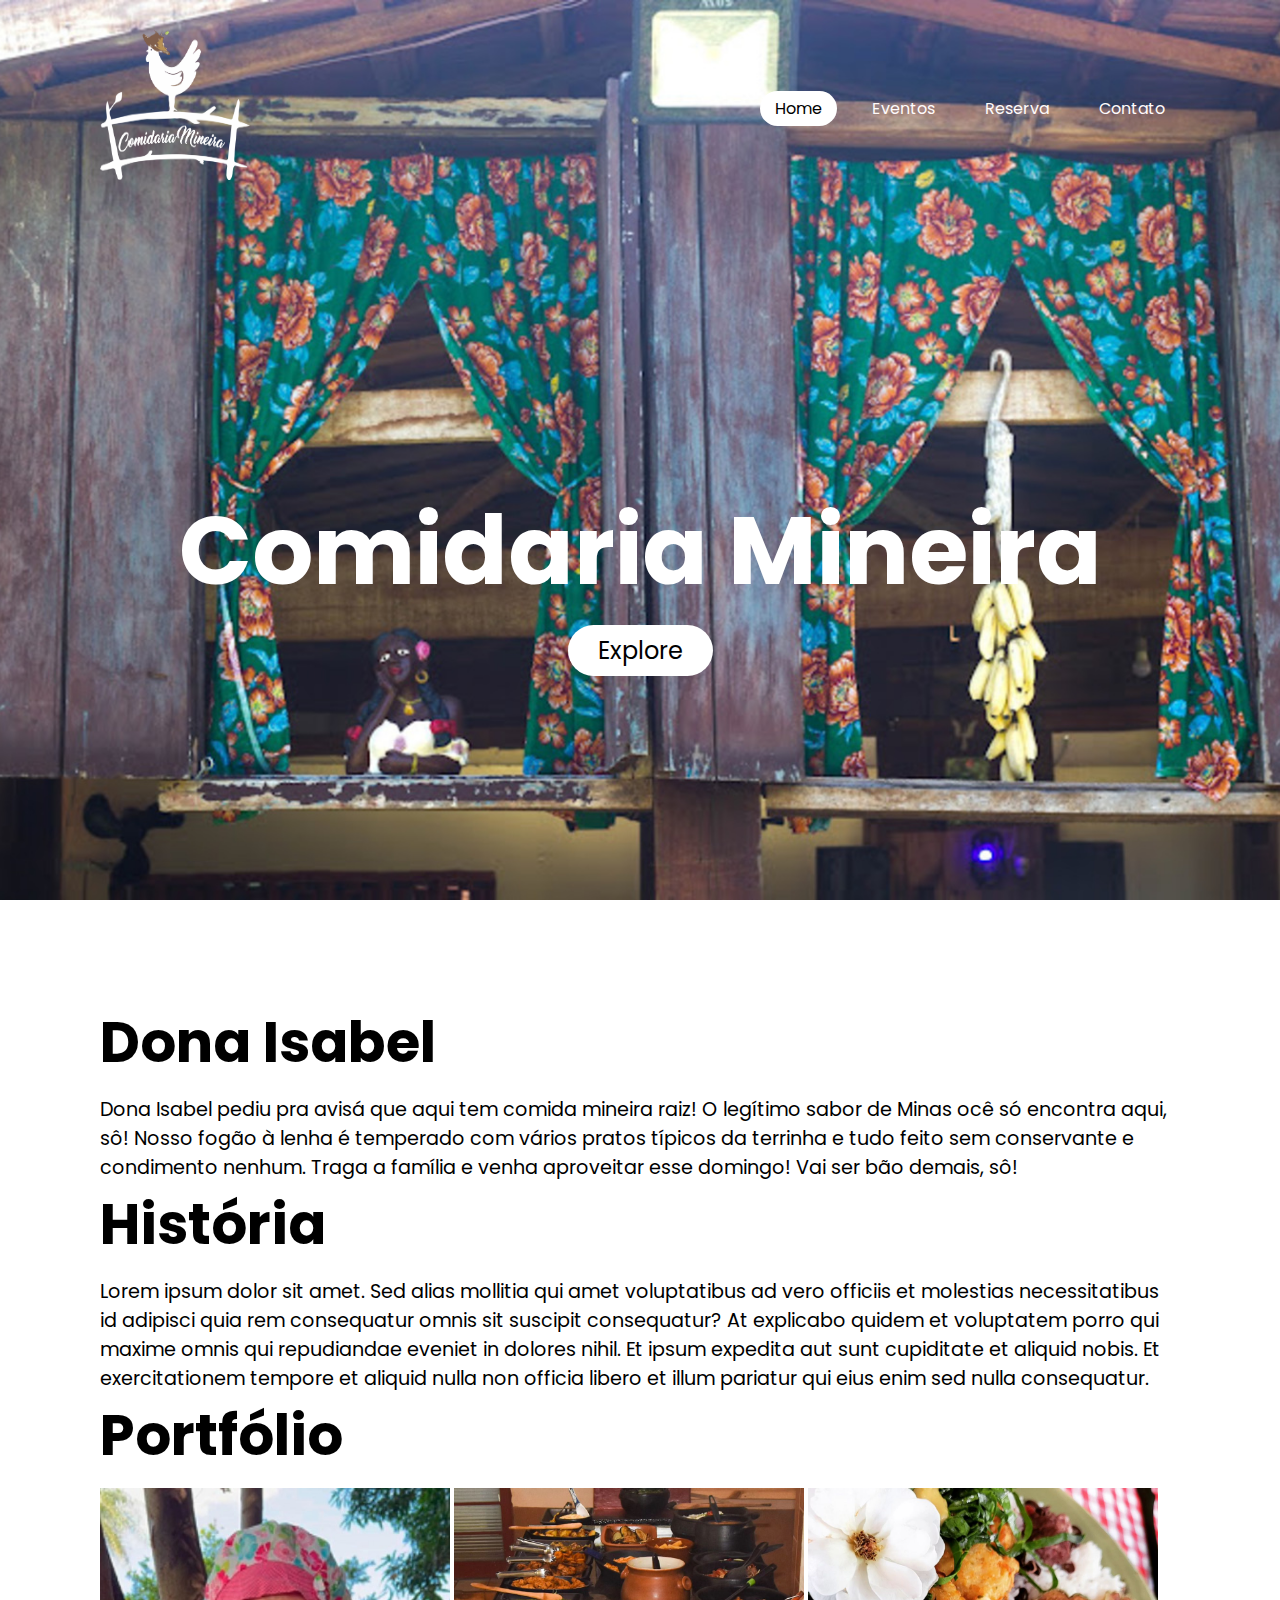
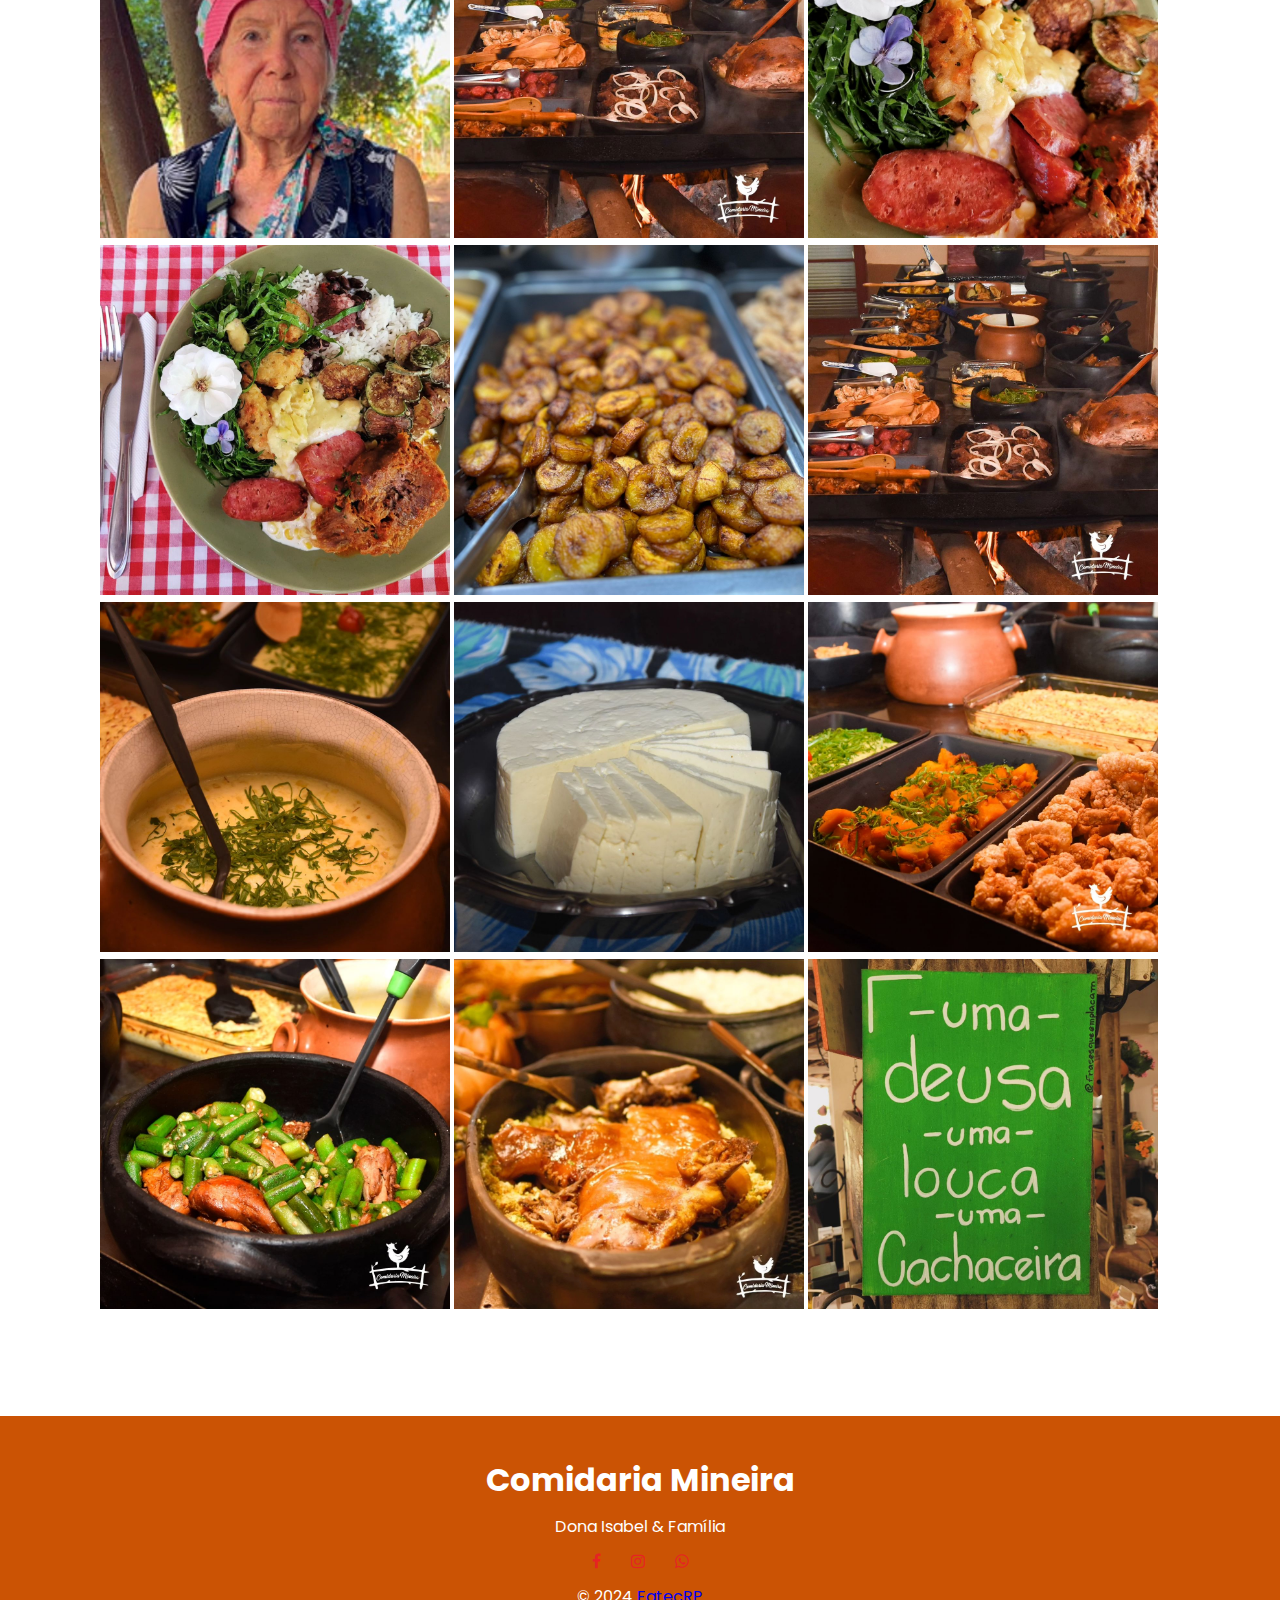
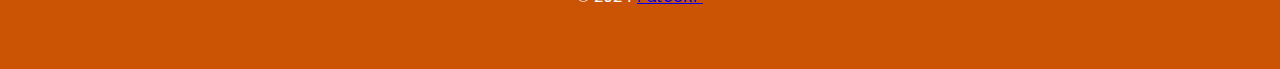
<file: index.html>
<!DOCTYPE html>
<html lang="pt-BR">
<head>
    <meta charset="UTF-8">
    <meta name="viewport" content="width=device-width, initial-scale=1.0">
    <link rel="stylesheet" type="text/css" href="estilo.css">
    <link rel="stylesheet" href="https://cdnjs.cloudflare.com/ajax/libs/font-awesome/4.7.0/css/font-awesome.min.css">
    <link rel="shortcut icon" href="LOGO-OFICIAL-FINAL.ico" type="image/x-icon">
    <title>Comidaria Mineira</title>
    
    
</head>
<body>
    
    
    <header>
        <a href="index.html"><img class="logo" src="LOGO OFICIAL FINAL branca.jpg" alt="Logo" width="150" height="150"></a>
        
   



    
        <nav>
            <ul>
                <li><a href="index.html" class="active">Home</a></li>
               
                <li><a href="eventos.html">Eventos</a></li>
                <li><a href="https://api.whatsapp.com/send?phone=551738081156" aria-label="WhatsApp">Reserva</a></li>
                
                <li><a href="Contact.html">Contato</a></li>
                
                
            </ul>
        </nav>
    </header>

    

    <section>
        <h2 id="text">Comidaria Mineira</h2>
        <a href="#sec" id="btn">Explore</a>
    </section>

    <div class="sec" id="sec">
        <h2>Dona Isabel</h2>
        <p>Dona Isabel pediu pra avisá que aqui tem comida mineira raiz! O legítimo sabor de Minas ocê só encontra aqui, sô! Nosso fogão à lenha é temperado com vários pratos típicos da terrinha e tudo feito sem conservante e condimento nenhum. Traga a família e venha aproveitar esse domingo! Vai ser bão demais, sô!</p>

        <p><h2>História</h2></p>
        <p>Lorem ipsum dolor sit amet. Sed alias mollitia qui amet voluptatibus ad vero officiis et molestias necessitatibus id adipisci quia rem consequatur omnis sit suscipit consequatur? At explicabo quidem et voluptatem porro qui maxime omnis qui repudiandae eveniet in dolores nihil. Et ipsum expedita aut sunt cupiditate et aliquid nobis. Et exercitationem tempore et aliquid nulla non officia libero et illum pariatur qui eius enim sed nulla consequatur.</p>

        <h2>Portfólio</h2>
        <div class="portfolio">
            <img width="350" height="350" src="img1.jpg" alt="Portfolio Image 1"/>
            <img width="350" height="350" src="img2.jpg" alt="Portfolio Image 2"/>
            <img width="350" height="350" src="img3.jpg" alt="Portfolio Image 3"/>
            <img width="350" height="350" src="img4.jpg" alt="Portfolio Image 4"/>
            <img width="350" height="350" src="img5.jpg" alt="Portfolio Image 5"/>
            <img width="350" height="350" src="img6.jpg" alt="Portfolio Image 6"/>
            <img width="350" height="350" src="img7.jpg" alt="Portfolio Image 7"/>
            <img width="350" height="350" src="img8.jpg" alt="Portfolio Image 8"/>
            <img width="350" height="350" src="img9.jpg" alt="Portfolio Image 9"/>
            <img width="350" height="350" src="img10.jpg" alt="Portfolio Image 10"/>
            <img width="350" height="350" src="img11.jpg" alt="Portfolio Image 11"/>
            <img width="350" height="350" src="img12.jpg" alt="Portfolio Image 12"/>
        </div>
    </div>

    <footer>
        <div class="footer-content">
            <h3>Comidaria Mineira</h3>
            <p>Dona Isabel & Família</p>
            <ul class="socials">
                <li><a href="https://www.facebook.com/comidariamineira/?locale=pt_BR" aria-label="Facebook"><i class="fa fa-facebook"></i></a></li>
                <li><a href="https://www.instagram.com/comidaria_mineira/" aria-label="Instagram"><i class="fa fa-instagram"></i></a></li>
                <li><a href="https://api.whatsapp.com/send?phone=551738081156" aria-label="WhatsApp"><i class="fa fa-whatsapp"></i></a></li>
            </ul>
            <p>&copy; 2024 <a href="#">FatecRP</a></p>
        </div>
    </footer>
    
</body>
</html>
</file>
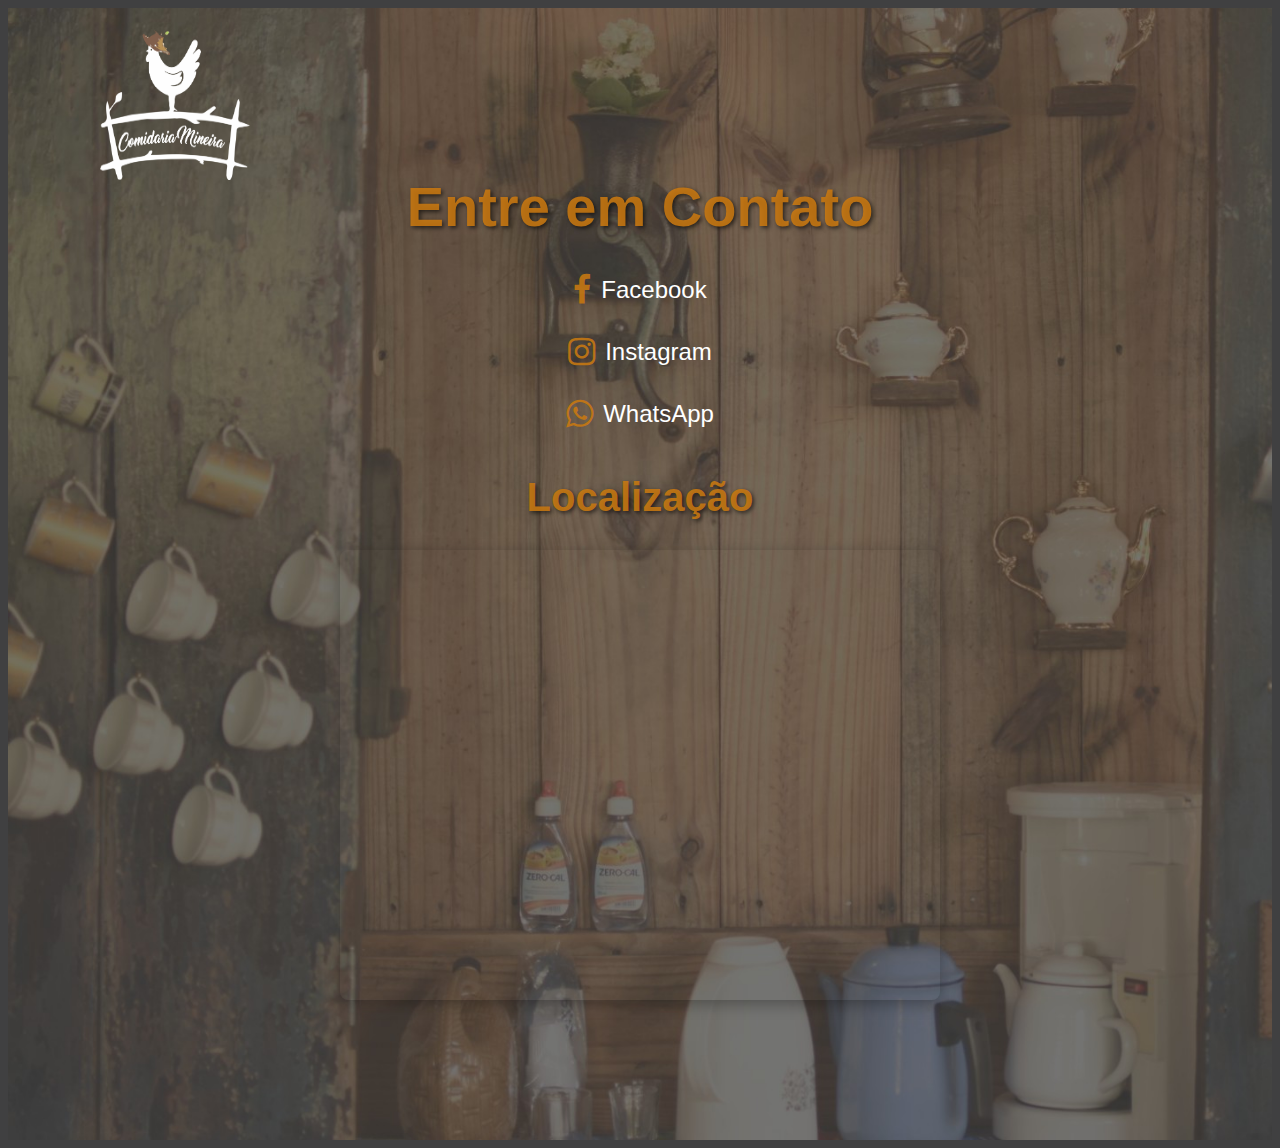
<file: Contact.html>
<!DOCTYPE html>
<html lang="pt-BR">
   
<head>
    <meta charset="UTF-8">
    <meta name="viewport" content="width=device-width, initial-scale=1.0">
    <link rel="stylesheet" type="text/css" href="contato.css"> <!-- Nova folha de estilo -->
    <link rel="stylesheet" href="https://cdnjs.cloudflare.com/ajax/libs/font-awesome/4.7.0/css/font-awesome.min.css">
    <link rel="shortcut icon" href="LOGO-OFICIAL-FINAL.ico" type="image/x-icon">

    
    <title>Contato - Comidaria Mineira</title>
</head>
<body>
   
    <header>
        <a href="index.html"><img class="logo" src="LOGO OFICIAL FINAL branca.jpg" alt="Logo" width="150" height="150"></a>
 
        
        <nav>
            <ul>
                <li><a href="index.html" class="active">Home</a></li>
 
                <li><a href="eventos.html">Eventos</a></li>
                <li><a href="https://api.whatsapp.com/send?phone=551738081156" aria-label="WhatsApp">Reserva</a></li>
                <li><a href="Contact.html">Contato</a></li>
                
                
            </ul>
        </nav>
    </header>
 
    <section>
        <h2>Entre em Contato</h2>

        <div class="contact-info">
            <div class="contact-item">
                <i class="fa fa-facebook fa-2x"></i>
                <a href="https://www.facebook.com/comidariamineira/?locale=pt_BR" target="_blank">Facebook</a>
            </div>
            <div class="contact-item">
                <i class="fa fa-instagram fa-2x"></i>
                <a href="https://www.instagram.com/comidaria_mineira/" target="_blank">Instagram</a>
            </div>
            <div class="contact-item">
                <i class="fa fa-whatsapp fa-2x"></i>
                <a href="https://api.whatsapp.com/send?phone=551738081156" target="_blank">WhatsApp</a>
            </div>
        </div>

        <h3>Localização</h3>
        <div class="map-container">
            <iframe src="https://www.google.com/maps/embed?pb=!1m18!1m12!1m3!1d29821.94190993699!2d-49.329010399999994!3d-20.882417099999998!2m3!1f0!2f0!3f0!3m2!1i1024!2i768!4f13.1!3m3!1m2!1s0x94bc4b7db07c2201%3A0xa75c89374576afb3!2sComidaria%20Mineira!5e0!3m2!1spt-BR!2sbr!4v1726974770866!5m2!1spt-BR!2sbr" width="600" height="450" style="border:0;" allowfullscreen="" loading="lazy"></iframe>
        </div>
    </section>
    
</body>
</html>
</file>
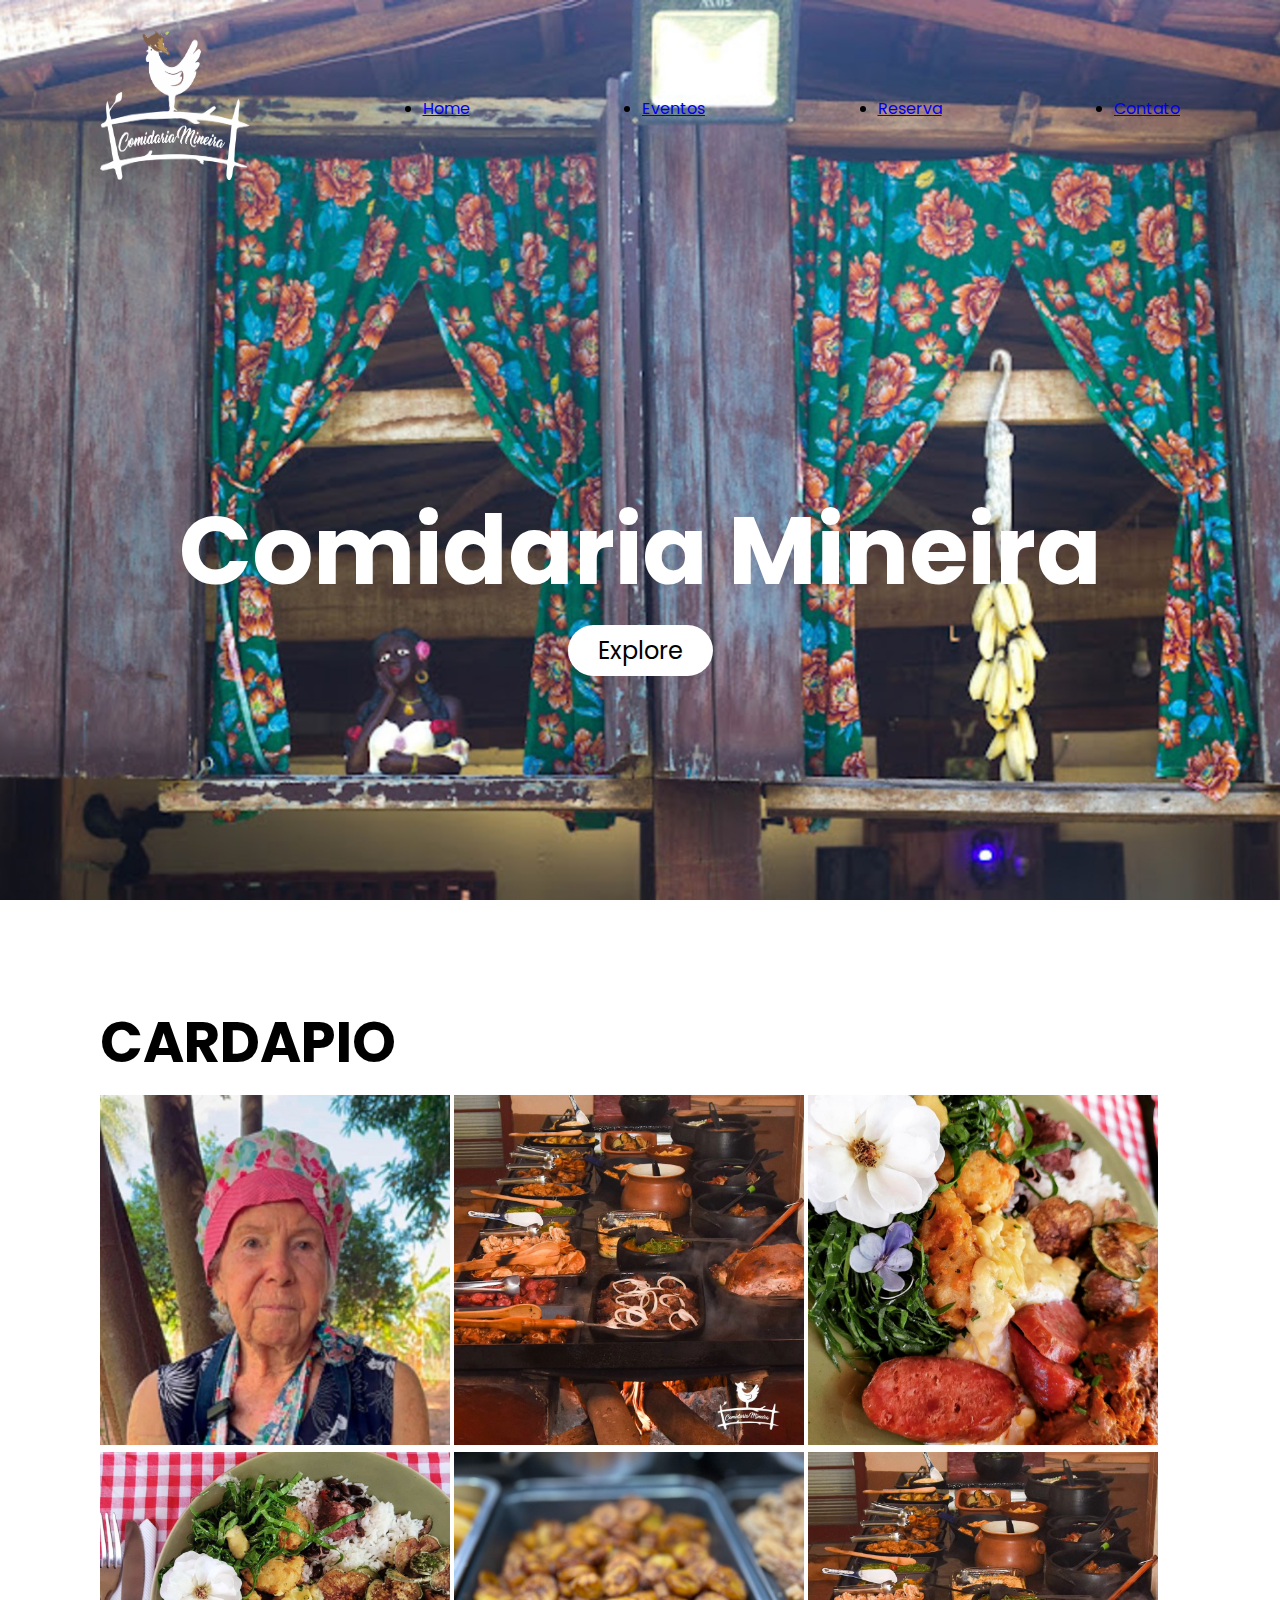
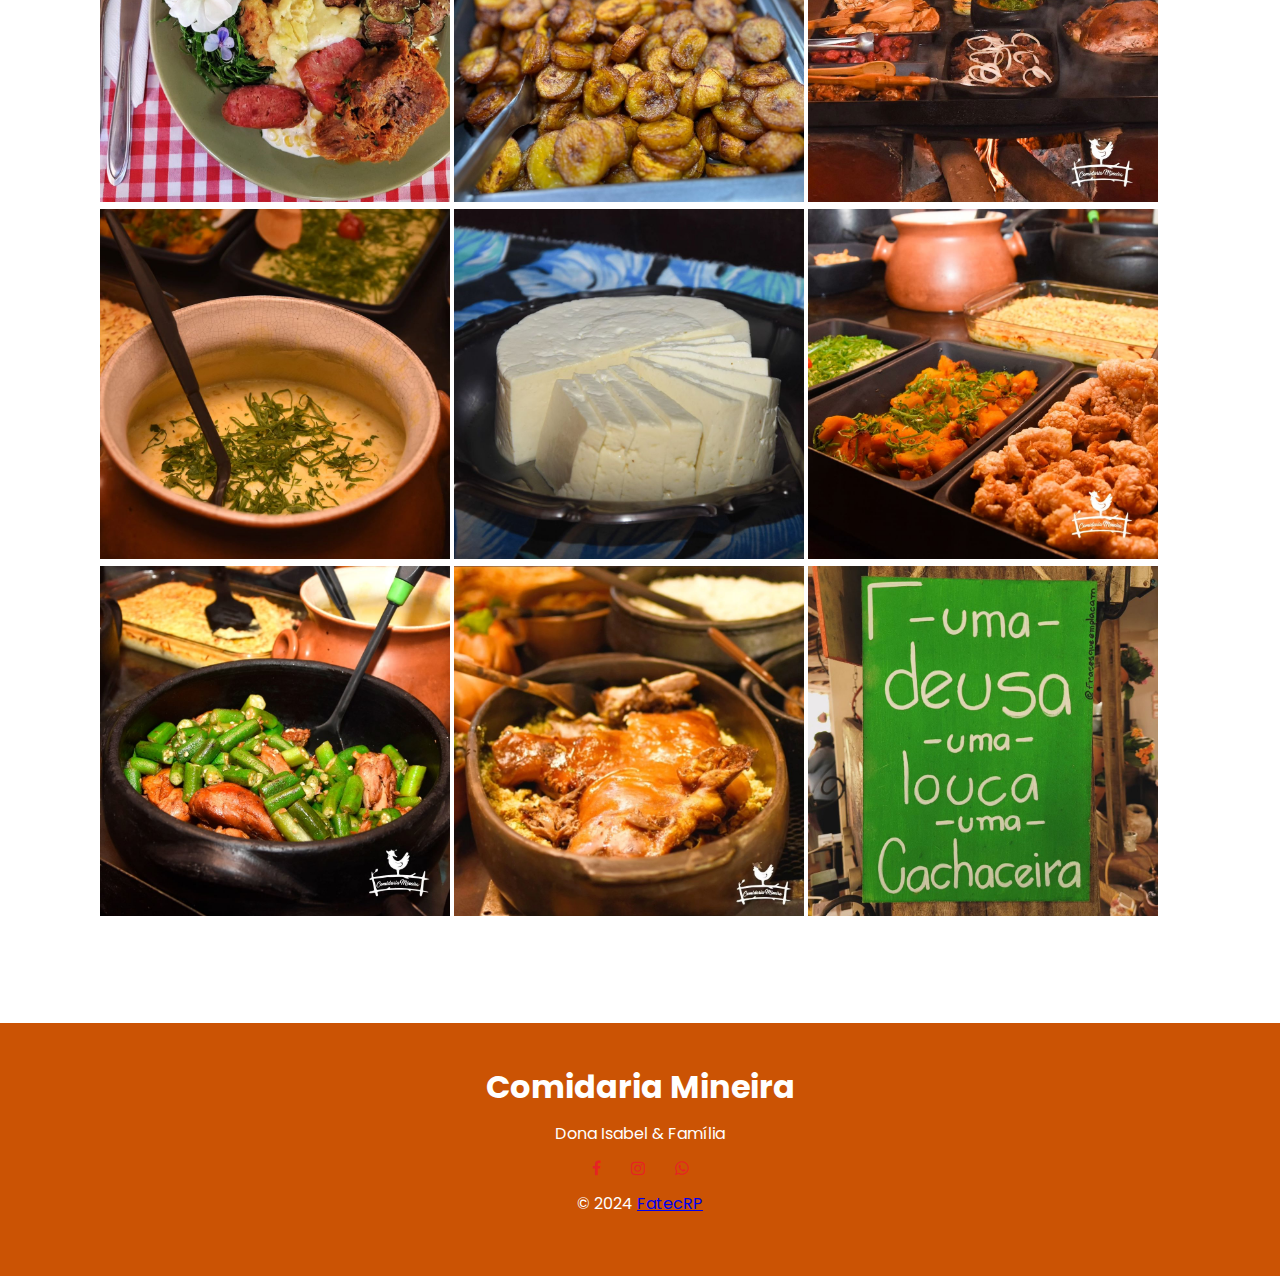
<file: port.html>
<!DOCTYPE html>
<html>
    <head>
        <link rel="stylesheet" type="text/css" href="estilo.css">
        <link rel="stylesheet" href="https://cdnjs.cloudflare.com/ajax/libs/font-awesome/4.7.0/css/font-awesome.min.css">
        <link rel="shortcut icon" href="LOGO-OFICIAL-FINAL.ico" type="image/x-icon">
</head>
<body>
        <header>
            <a href="index.html"><img class="logo" src="LOGO OFICIAL FINAL branca.jpg" alt="Logo" width="150" height="150"></a>
        
                <li><a href="index.html" class="active">Home</a></li>
                <li><a href="eventos.html">Eventos</a></li>
                <li><a href="https://api.whatsapp.com/send?phone=551738081156" aria-label="WhatsApp">Reserva</a></li>
                <li><a href="Contact.html">Contato</a></li>
                
                
            </ul>
        </header>
        <section>
            <h2 id="text">Comidaria Mineira</h2>
            <a href="#sec" id="btn">Explore</a>
        </section>
        

        <div class="sec" id="sec">
            <h2>CARDAPIO</h2>
            <img width="350px" height="350px" src="img1.jpg"/>
            <img width="350px" height="350px" src="img2.jpg"/>
            <img width="350px" height="350px" src="img3.jpg"/>
            <img width="350px" height="350px" src="img4.jpg"/>
            <img width="350px" height="350px" src="img5.jpg"/>
            <img width="350px" height="350px" src="img6.jpg"/>
            <img width="350px" height="350px" src="img7.jpg"/>
            <img width="350px" height="350px" src="img8.jpg"/>
            <img width="350px" height="350px" src="img9.jpg"/>
            <img width="350px" height="350px" src="img10.jpg"/>
            <img width="350px" height="350px" src="img11.jpg"/>
            <img width="350px" height="350px" src="img12.jpg"/>
        </div>

        <footer>
            <div class="footer-content">
                <h3>Comidaria Mineira</h3>
                <p>Dona Isabel & Família</p>
                <ul class="socials">
                    <li><a href="https://www.facebook.com/comidariamineira/?locale=pt_BR" aria-label="Facebook"><i class="fa fa-facebook"></i></a></li>
                    <li><a href="https://www.instagram.com/comidaria_mineira/" aria-label="Instagram"><i class="fa fa-instagram"></i></a></li>
                    <li><a href="https://api.whatsapp.com/send?phone=551738081156" aria-label="WhatsApp"><i class="fa fa-whatsapp"></i></a></li>
                </ul>
                <p>&copy; 2024 <a href="#">FatecRP</a></p>
            </div>
        </footer>
        
    
</body>
</html>
</file>
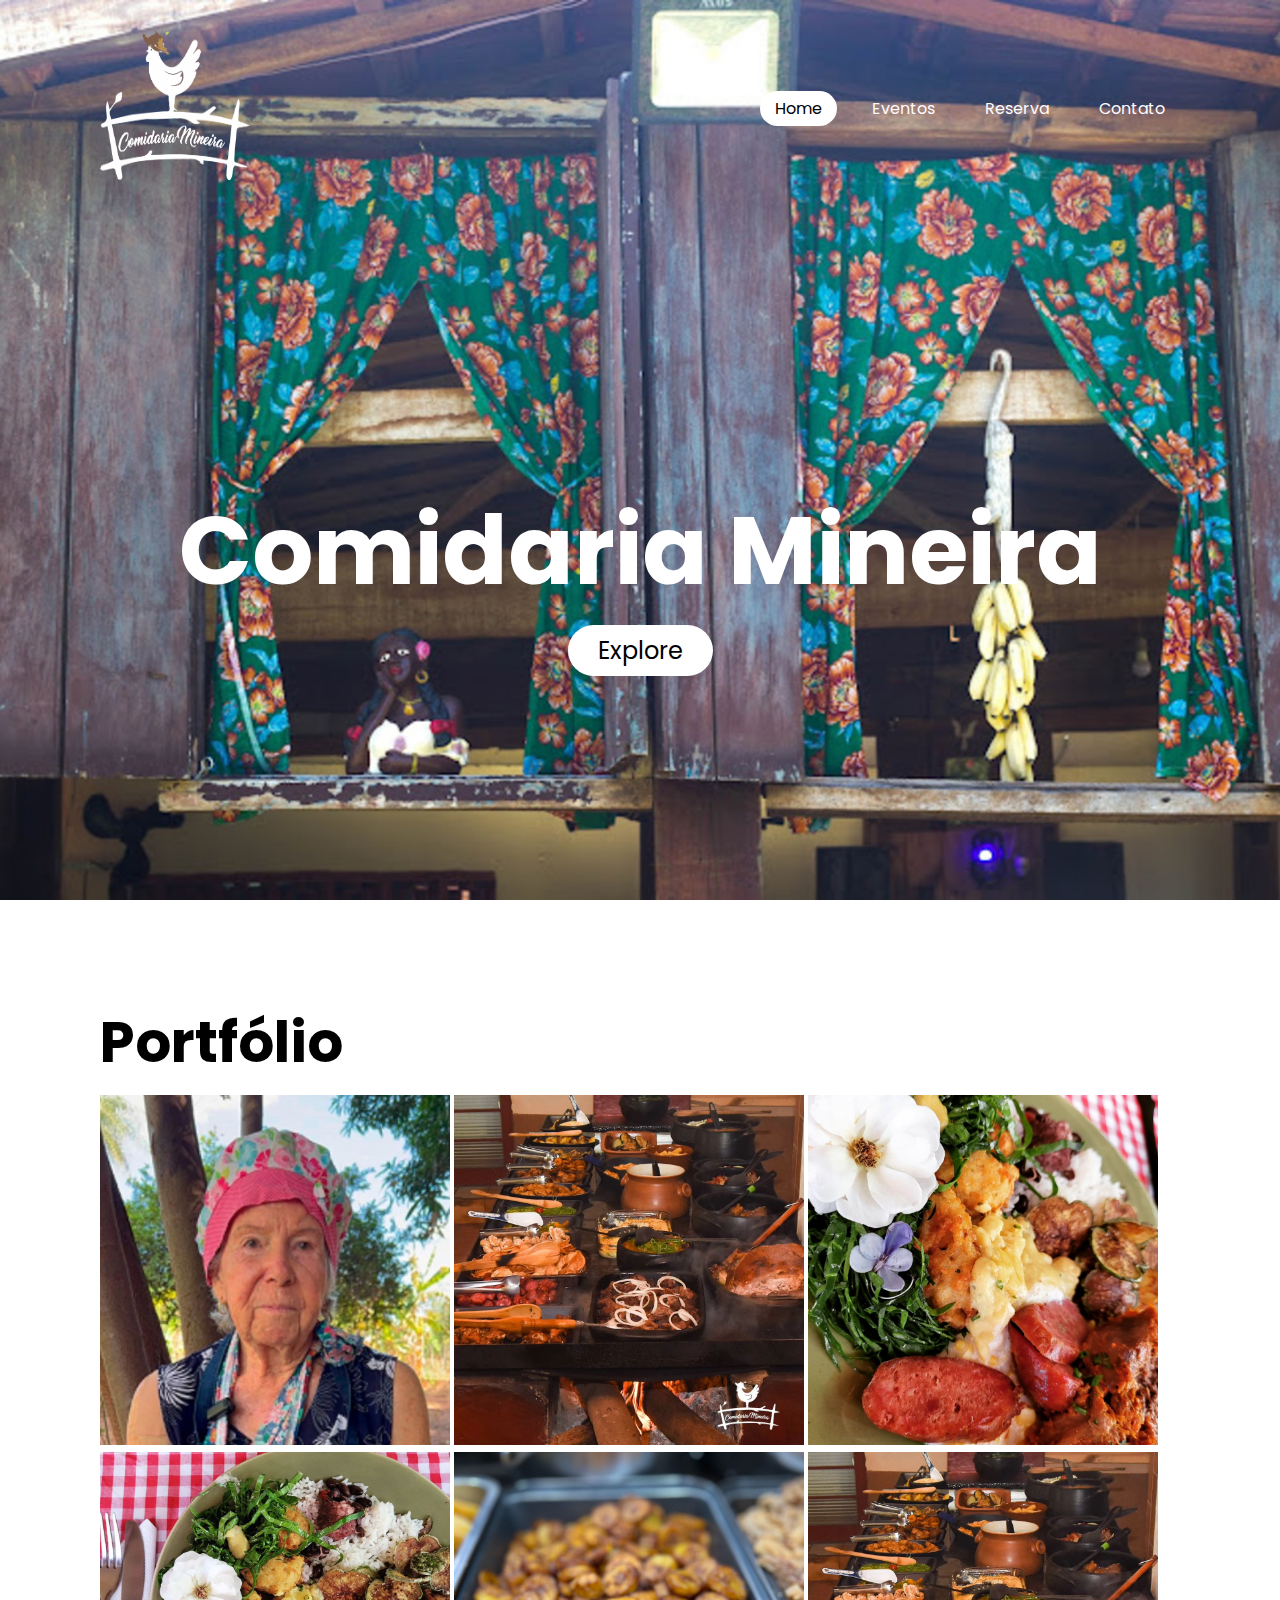
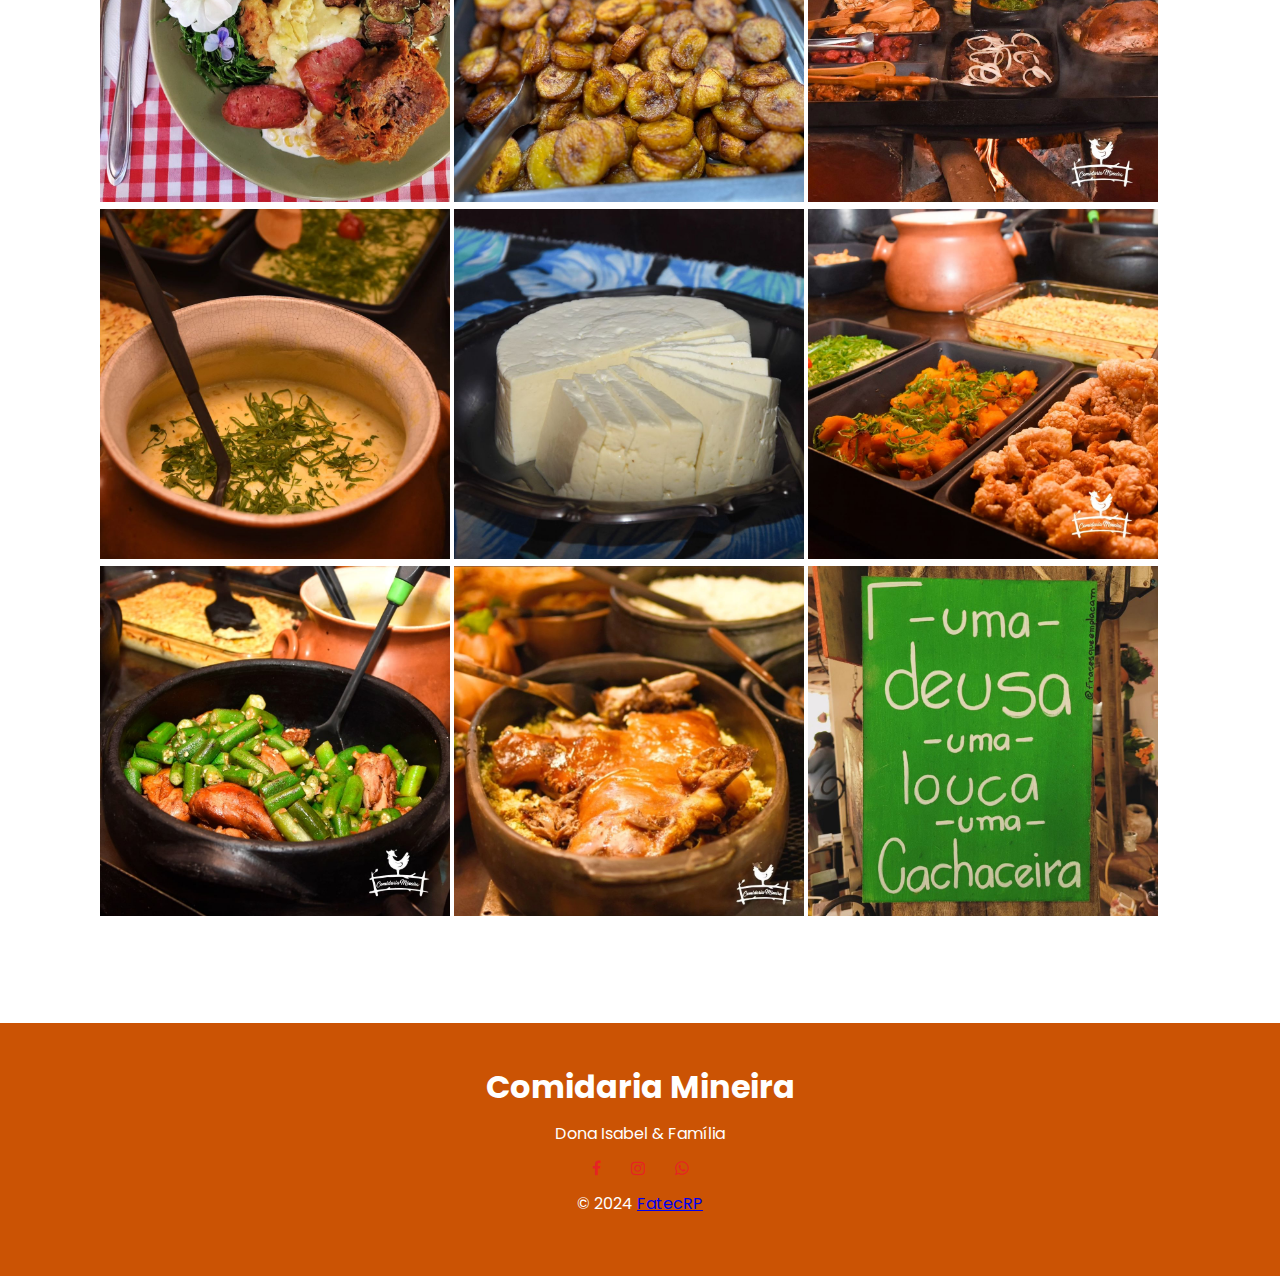
<file: reserva.html>
<!DOCTYPE html>
<html>
    <head>
        <link rel="stylesheet" type="text/css" href="estilo.css">
        <link rel="stylesheet" href="https://cdnjs.cloudflare.com/ajax/libs/font-awesome/4.7.0/css/font-awesome.min.css">
        <link rel="shortcut icon" href="LOGO-OFICIAL-FINAL.ico" type="image/x-icon">
</head>
<body>
        <header>
            <a href="index.html"><img class="logo" src="LOGO OFICIAL FINAL branca.jpg" alt="Logo" width="150" height="150"></a>
 
            <ul>
                <li><a href="index.html" class="active">Home</a></li>
             
                <li><a href="eventos.html">Eventos</a></li>
                <li><a href="https://api.whatsapp.com/send?phone=551738081156" aria-label="WhatsApp">Reserva</a></li>
                <li><a href="Contact.html">Contato</a></li>
                
                
            </ul>
        </header>
        <section>
            <h2 id="text">Comidaria Mineira</h2>
            <a href="#sec" id="btn">Explore</a>
        </section>
        

        <div class="sec" id="sec">
            <h2>Portfólio</h2>
            <img width="350px" height="350px" src="img1.jpg"/>
            <img width="350px" height="350px" src="img2.jpg"/>
            <img width="350px" height="350px" src="img3.jpg"/>
            <img width="350px" height="350px" src="img4.jpg"/>
            <img width="350px" height="350px" src="img5.jpg"/>
            <img width="350px" height="350px" src="img6.jpg"/>
            <img width="350px" height="350px" src="img7.jpg"/>
            <img width="350px" height="350px" src="img8.jpg"/>
            <img width="350px" height="350px" src="img9.jpg"/>
            <img width="350px" height="350px" src="img10.jpg"/>
            <img width="350px" height="350px" src="img11.jpg"/>
            <img width="350px" height="350px" src="img12.jpg"/>
        </div>

        <footer>
            <div class="footer-content">
                <h3>Comidaria Mineira</h3>
                <p>Dona Isabel & Família</p>
                <ul class="socials">
                    <li><a href="https://www.facebook.com/comidariamineira/?locale=pt_BR" aria-label="Facebook"><i class="fa fa-facebook"></i></a></li>
                    <li><a href="https://www.instagram.com/comidaria_mineira/" aria-label="Instagram"><i class="fa fa-instagram"></i></a></li>
                    <li><a href="https://api.whatsapp.com/send?phone=551738081156" aria-label="WhatsApp"><i class="fa fa-whatsapp"></i></a></li>
                </ul>
                <p>&copy; 2024 <a href="#">FatecRP</a></p>
            </div>
        </footer>
        
    
</body>
</html>
</file>
<file: estilo.css>
@import url('https://fonts.googleapis.com/css?family=Poppins');

* {
    margin: 0;
    padding: 0;
    box-sizing: border-box;
    font-family: 'Poppins', sans-serif;
    scroll-behavior: smooth;
}

body {
    min-height: 100vh;
    overflow-x: hidden;
    background: linear-gradient(#2b1055, #7597de);
}

header {
    position: absolute;
    top: 0;
    left: 0;
    width: 100%;
    padding: 30px 100px;
    display: flex;
    justify-content: space-between;
    align-items: center;
    z-index: 10000;
}

header .logo {
    color: #ffffff;
    font-weight: 700;
    text-decoration: none;
    font-size: 2em;
    text-transform: uppercase;
    letter-spacing: 2px;
}

header ul {
    display: flex;
    justify-content: center;
    align-items: center;
}

header ul li {
    list-style: none;
    margin-left: 20px;
}

header ul li a {
    text-decoration: none;
    padding: 6px 15px;
    color: #fffbfb;
    border-radius: 20px;
}

header ul li a:hover,
header ul li a.active {
    background: #ffffff;
    color: #000000;
}

section {
    position: relative;
    width: 100%;
    height: 100vh;
    padding: 100px;
    display: flex;
    justify-content: center;
    align-items: center;
    background-image: url('background.jpg');
    background-size: cover; 
    background-position: center; 
    background-repeat: no-repeat; 
}

#text {
    position: absolute;
    color: #ffffff;
    white-space: nowrap;
    font-size: 7.5vw;
    z-index: 9;
    transform: translateY(100px);
}

#btn {
    text-decoration: none;
    display: inline-block;
    padding: 8px 30px;
    border-radius: 40px;
    background: #ffffff;
    color: #000000;
    font-size: 1.5em;
    z-index: 9;
    transform: translateY(200px);
}

.sec {
    position: relative;
    padding: 100px;
    background: #ffffff;
}

.sec h2 {
    font-size: 3.5em;
    margin-bottom: 10px;
    color: #000000;
}

.sec p {
    font-size: 1.2em;
    color: #000000;
}

footer {
    padding: 40px 20px;
    background: #cb5304; /* Fundo laranja */
    color: #ffffff; /* Texto branco para melhor contraste */
}

.footer-content {
    text-align: center;
    margin-bottom: 20px;
}

.footer-content h3 {
    font-size: 2em;
    margin-bottom: 10px;
}

.socials {
    list-style: none;
    padding: 0;
    display: flex;
    justify-content: center;
    margin: 10px 0;
}

.socials li {
    margin: 0 15px;
}

.socials a {
    color: #e62323; /* Cor do ícone */
    transition: transform 0.3s;
}

.socials a:hover {
    transform: scale(1.1); /* Efeito de zoom ao passar o mouse */
}
</file>
<file: contato.css>
body {
    background: #252527e0; 
    color: #c97911e0;
    font-family: 'Poppins', sans-serif;

}

header {
    position: absolute;
    top: 0;
    left: 0;
    width: 100%;
    padding: 30px 100px;
    display: flex;
    justify-content: space-between;
    align-items: center;
    z-index: 10000;
}

header .logo {
    width: 150px;
    height: 150px;
}

section {
    padding: 120px 50px; 
    text-align: center;
    background-image: url('backcnt2.jpg');
    background-size: cover;
}

section h2 {
    font-size: 3.5em;
    margin-bottom: 20px;
    text-shadow: 2px 2px 4px rgba(0, 0, 0, 0.6);
}

.contact-info {
    display: flex;
    flex-direction: column;
    align-items: center;
    margin-bottom: 30px; 
}

.contact-item {
    margin: 15px 0;
    display: flex;
    align-items: center;
}

.contact-item a {
    color: #ffffff;
    text-decoration: none;
    font-size: 1.5em;
    margin-left: 10px;
    transition: color 0.3s;
}

.contact-item a:hover {
    color: #ffd700; 
}

h3 {
    font-size: 2.5em;
    margin: 30px 0; 
    text-shadow: 2px 2px 4px rgba(0, 0, 0, 0.6);
}

.map-container {
    display: flex;
    justify-content: center;
    margin: 20px 0;
}

.map-container iframe {
    border-radius: 8px;
    box-shadow: 0 4px 15px rgba(0, 0, 0, 0.3);
}
</file>
